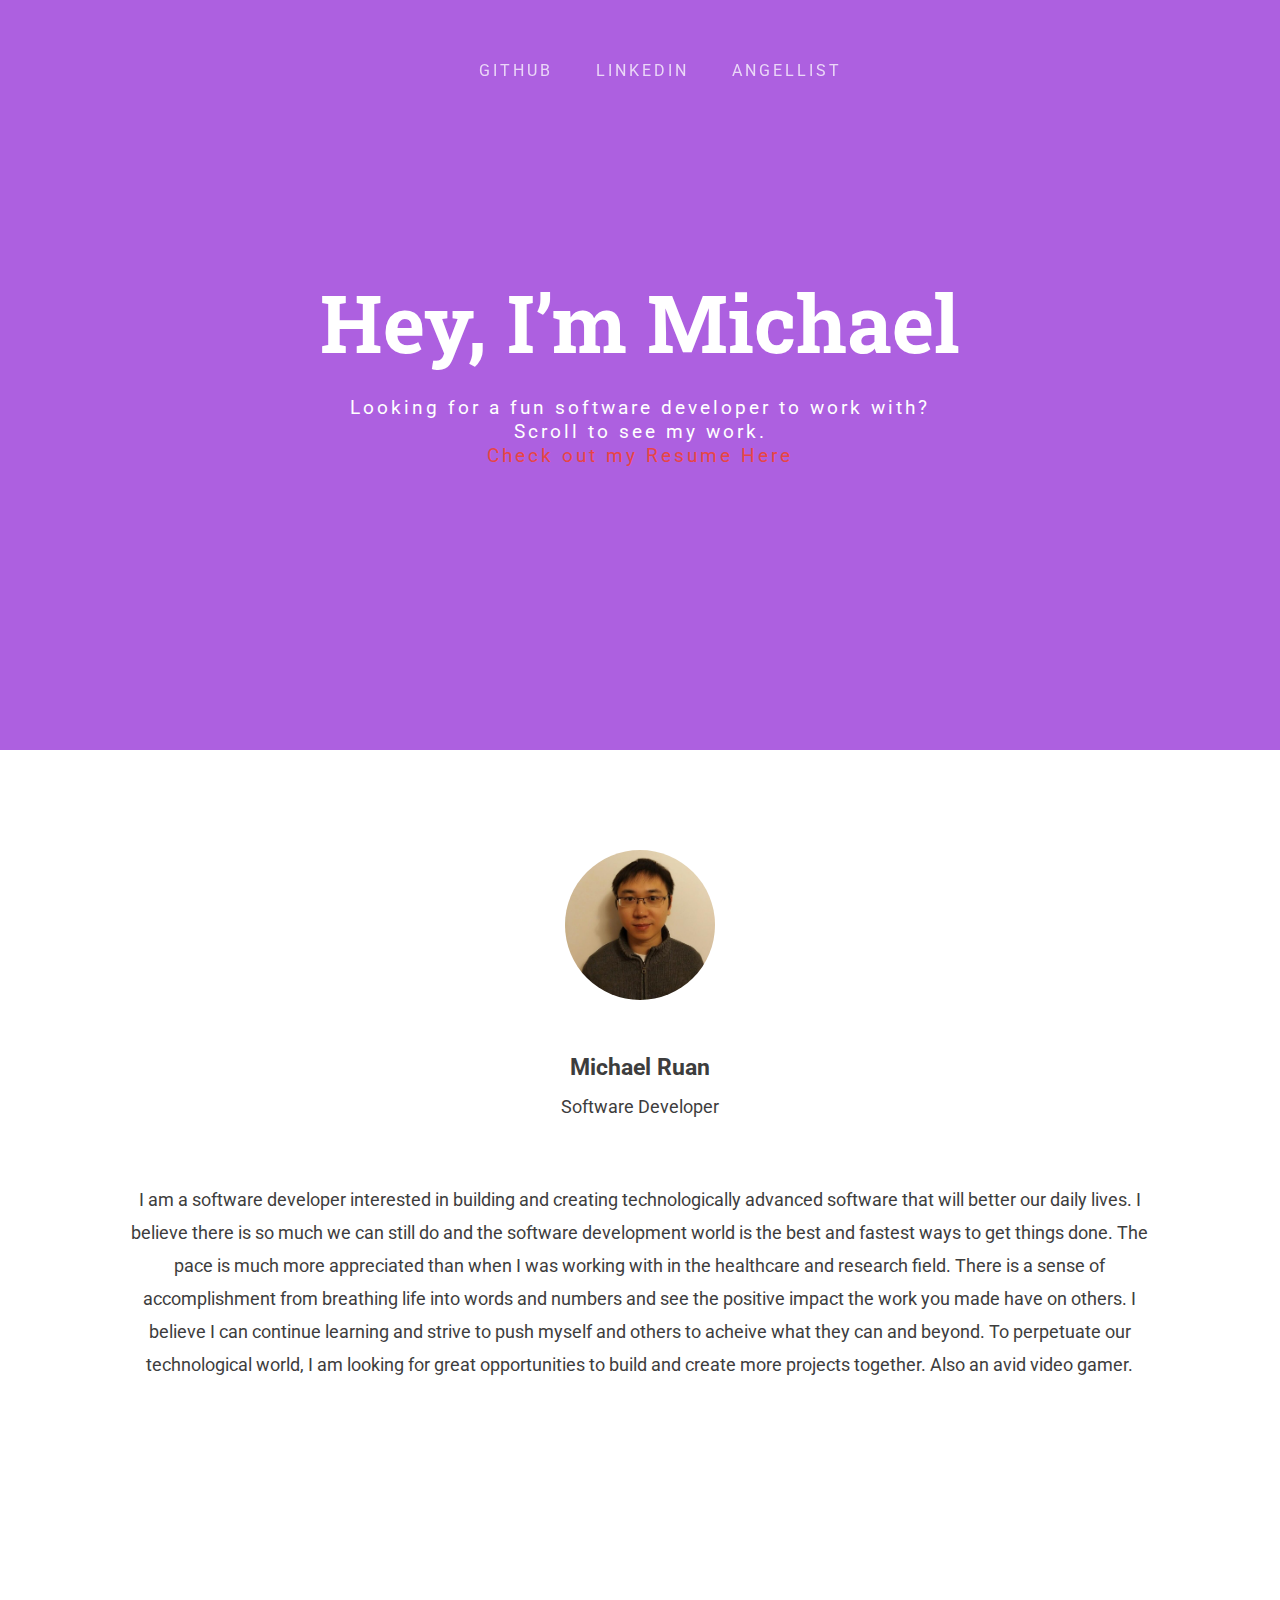
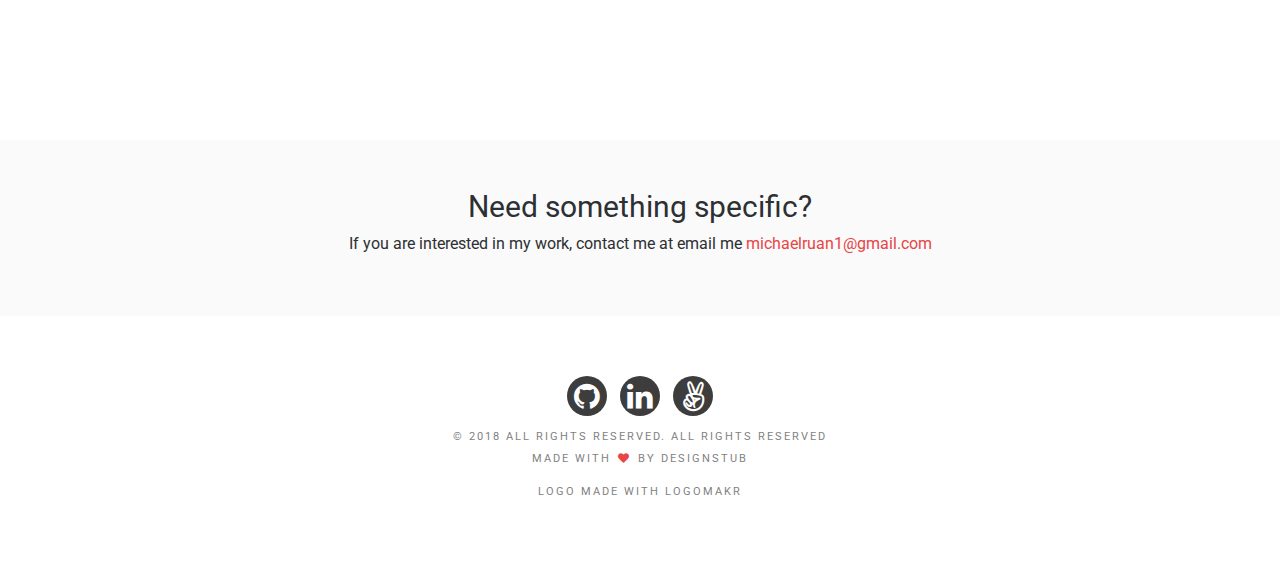
<file: index.html>
<!doctype html>
<!--[if lt IE 7]>      <html class="no-js lt-ie9 lt-ie8 lt-ie7" lang=""> <![endif]-->
<!--[if IE 7]>         <html class="no-js lt-ie9 lt-ie8" lang=""> <![endif]-->
<!--[if IE 8]>         <html class="no-js lt-ie9" lang=""> <![endif]-->
<!--[if gt IE 8]><!-->
<html class="no-js" lang="">
<!--<![endif]-->

<head>
<meta charset="utf-8">
<meta name="description" content="">
<meta name="viewport" content="width=device-width, initial-scale=1">
<title>Michael Ruan, Personal Portfolio</title>
<link rel="stylesheet" href="css/bootstrap.min.css">
<link rel="stylesheet" href="css/jquery.fancybox.css">
<link rel="stylesheet" href="css/main.css">
<link rel="stylesheet" href="css/responsive.css">
<link rel="stylesheet" href="css/animate.min.css">
<link rel="stylesheet" href="https://maxcdn.bootstrapcdn.com/font-awesome/4.4.0/css/font-awesome.min.css">
<link rel="icon" type="image/png" sizes="32x32" href="images/m-favicon.jpg">
<!-- OnSIP -->
<script>
  window.onsip=window.onsip||{};
  window.onsip.do=window.onsip.do||function(){(onsip.q=onsip.q||[]).push(arguments)};
  onsip.do('preload','124305');
</script>
<script defer src="https://js.onsip.com/onsip.js"></script>
<!-- End OnSIP -->


</head>

<body>
<!-- header section -->
<section class="banner" role="banner">
  <header id="header">
    <!-- navigation section  -->
    <div class="header-content clearfix">
      <nav class="navigation" role="navigation">
        <ul class="primary-nav">
          <li><a href="https://github.com/mi-ruan">Github</a></li>
          <li><a href="https://www.linkedin.com/in/michael-ruan-3051a994/">Linkedin</a></li>
          <li><a href="https://angel.co/michael-ruan">AngelList</a></li>
        </ul>
      </nav>
      <a href="#" class="nav-toggle">Menu<span></span></a> </div>
    <!-- navigation section  -->
  </header>

  <!-- banner text -->
  <div class="container">
    <div class="col-md-10 col-md-offset-1">
      <div class="banner-text text-center">
        <h1>Hey, I’m Michael</h1>
        <p>Looking for a fun software developer to work with?<br>
          Scroll to see my work.<br>
          <a href="images/Michael_Ruan_Resume.pdf">Check out my Resume Here</a>
        </p>
        <!-- banner text -->
      </div>
    </div>
  </div>
</section>
<!-- header section -->
<!-- description text section -->
<section id="descripton" class="section descripton">
  <section id="inner-description" class="section inner-description">
    <div class="container">
      <div class="col-md-10 col-md-offset-1 text-center"> <img src="./images/michael-pic.jpg" height= 200 alt="Mafolio">
        <h1>Michael Ruan</h1>
        <p>Software Developer</p>
      </div>
  </section>
    <div class="col-md-10 col-md-offset-1 text-center">
      <p>I am a software developer interested in building and creating technologically advanced software that will better our daily lives.
        I believe there is so much we can still do and the software development world is the best and fastest ways to get things done.
        The pace is much more appreciated than when I was working with in the healthcare and research field.
      There is a sense of accomplishment from breathing life into words and numbers and see the positive impact the work you made have on others.
      I believe I can continue learning and strive to push myself and others to acheive what they can and beyond.
      To perpetuate our technological world, I am looking for great opportunities to build and create more projects together.
      Also an avid video gamer.</p>
    </div>
  </div>
</section>
<!-- description text section -->
<!-- portfolio section -->
<section id="works" class="works section no-padding">
  <div class="container-fluid">
    <div class="row no-gutter">
      <div class="col-lg-3 col-md-6 col-sm-6 work"> <a href="http://www.korra.pw" class="work-box"> <img src="./images/Korra_front_page.PNG" alt="">
        <div class="overlay">
          <div class="overlay-caption">
            <h5>Korra</h5>
            <p>Question and Answer Website inspired by Quora</p>
          </div>
        </div>
      </a><a href="https://github.com/mi-ruan/Korra" class="link-box">Github Link</a></div>
      <div class="col-lg-3 col-md-6 col-sm-6 work"> <a href="http://www.michaelruan.xyz/SlimeAirHockey" class="work-box"> <img src="./images/SlimeAH_image.PNG" alt="">
        <div class="overlay">
          <div class="overlay-caption">
            <h5>Slime Air Hockey</h5>
            <p>JavaScript Game inspired by the Original Slime Games</p>
          </div>
        </div>
      </a><a href="https://github.com/mi-ruan/SlimeAirHockey" class="link-box">Github Link</a></div>
      <div class="col-lg-3 col-md-6 col-sm-6 work"> <a href="https://github.com/mi-ruan/Tracks" class="work-box"> <img src="./images/tracks_preview.PNG" alt="">
        <div class="overlay">
          <div class="overlay-caption">
            <h5>Tracks</h5>
            <p>Controller/View Framework inspired by Ruby on Rails</p>
          </div>
        </div>
      </a><a href="https://github.com/mi-ruan/Tracks" class="link-box">Github Link</a></div>
      <div class="col-lg-3 col-md-6 col-sm-6 work"> <a href="http://www.michaelruan.xyz/MelodicPiano" class="work-box"> <img src="./images/melodicpiano_preview.PNG" alt="">
        <div class="overlay">
          <div class="overlay-caption">
            <h5>MelodicPiano</h5>
            <p>Browser Piano App that plays notes based on yours.</p>
          </div>
        </div>
      </a><a href="https://github.com/mi-ruan/MelodicPiano" class="link-box">Github Link</a></div>
      <div class="col-lg-3 col-md-6 col-sm-6 work resume"> <a href="./images/Michael_Ruan_Resume.pdf" class="work-box"> <img src="./images/resume_preview.PNG" alt="">
        <div class="overlay">
          <div class="overlay-caption">
            <h5>Resume</h5>
            <p>Check out my Resume</p>
          </div>
        </div>
      </a><a href="./images/Michael_Ruan_Resume.pdf" class="link-box">Link</a></div>
    </div>
  </div>
</section>
<!-- portfolio section -->
<!-- hire me section -->
<section id="hireme" class="section hireme">
  <div class="container">
    <div class="col-md-8 col-md-offset-2 text-center">
      <h3>Need something specific?</h3>
      <p>If you are interested in my work, contact me at email me <a href="mailto: michaelruan1@gmail.com">michaelruan1@gmail.com</a></p>
      </div>
  </div>
</section>
<!-- hire me section -->
<!-- footer -->
<footer class="section footer">
  <div class="footer-bottom">
    <div class="container">
      <div class="col-md-12">
        <p>
        <ul class="footer-share">
          <li><a href="https://github.com/mi-ruan"><i class="fa fa-github"></i></a></li>
          <li><a href="https://www.linkedin.com/in/michael-ruan-3051a994/"><i class="fa fa-linkedin"></i></a></li>
          <li><a href="https://angel.co/michael-ruan"><i class="fa fa-angellist"></i></a></li>
        </ul>
        </p>
        <p>© 2018 All rights reserved. All Rights Reserved<br>
          Made with <i class="fa fa-heart pulse"></i> by <a href="http://www.designstub.com/">Designstub</a></p>
        <p>Logo made with <a href="http://logomakr.com/">LogoMakr</a></p>
      </div>
    </div>
  </div>
</footer>
<!-- footer -->

<!-- JS FILES -->
<script src="https://ajax.googleapis.com/ajax/libs/jquery/1.11.3/jquery.min.js"></script>
<script src="js/bootstrap.min.js"></script>
<script src="js/jquery.fancybox.pack.js"></script>
<script src="js/jquery.waypoints.min.js"></script>
<script src="js/retina.min.js"></script>
<script src="js/modernizr.js"></script>
<script src="js/main.js"></script>
</body>
</html>
</file>
<file: css/main.css>
/* ------------------------------------------------------------------------------
	Template Name: Minifolio
	Author: Designstub
	Author URI: http://www.designstub.com
	License: GNU General Public License version 3.0
	License URI: http://www.gnu.org/licenses/gpl-3.0.html
	Version: 1.0

/* ------------------------------------------------------------------------------
	Typography
-------------------------------------------------------------------------------*/

@import url(http://fonts.googleapis.com/css?family=Roboto:300,400,500,600,700);
@import url(http://fonts.googleapis.com/css?family=Roboto%20Slab:300,400,500,600,700);

p {
	font-size: 14px;
	line-height: 22.4px;
	color: #6c7279;
}
h1 {
	font-size: 65px;
	color: #2d3033;
}
h2 {
	font-size: 40px;
	color: #2d3033;
}
h3 {
	font-size: 28px;
	color: #2d3033;
	font-weight: 300;
}
h4 {
	font-size: 22px;
	color: #2d3033;
	font-weight: 400;
}
h5 {
	font-size: 14px;
	color: #2d3033;
	text-transform: uppercase;
	font-weight: 700;
}
.btn {
	background-color: #3bc492;
	color: #fff;
	font-size: 13px;
	font-weight: 600;
	letter-spacing: 5px;
	border: 0;
	-moz-border-radius: 2px;
	-webkit-border-radius: 2px;
	border-radius: 2px;
	display: inline-block;
	text-transform: uppercase;
}
.btn:hover, .btn:focus {
	background-color: #3d3d3d;
	color: #fff;
}
.btn-large {
	padding: 15px 40px;
}
/* ------------------------------------------------------------------------------
	Global Styles
-------------------------------------------------------------------------------*/
a {
	color: #e84545;
}
a:hover, a:focus {
	text-decoration: none;
	-moz-transition: background-color, color, 0.3s;
	-o-transition: background-color, color, 0.3s;
	-webkit-transition: background-color, color, 0.3s;
	transition: background-color, color, 0.3s;
}
body {
	font-family: "Roboto", sans-serif;
	font-weight: 400;
	color: #6c7279;
}
ul, ol {
	margin: 0;
	padding: 0;
}
ul li {
	list-style: none;
}
.section {
	padding: 50px 0;
}
.no-padding {
	padding: 0;
}
.no-gutter [class*=col-] {
	padding-right: 0;
	padding-left: 0;
}
.space
{
	margin-top:60px;
}
/* ------------------------------------------------------------------------------
	Header
-------------------------------------------------------------------------------*/
#header {
	position: fixed;
	width: 100%;
	z-index: 999;
}
#header .header-content {
	margin: 0 auto;
	max-width: 1170px;
	padding: 60px 0;
	width: 100%;
	-moz-transition: padding 0.3s;
	-o-transition: padding 0.3s;
	-webkit-transition: padding 0.3s;
	transition: padding 0.3s;
	display: flex;
	justify-content: space-between;
	align-items: center;
}
#header .logo {
	float: left;
}
#header.fixed {
	background-color: rgba(0, 0, 0, 0.25);
}
#header.fixed .header-content {
	border-bottom: 0;
	padding: 25px 0;
}
#header.fixed .nav-toggle {
	top: 18px;
}
.navigation.open {
	opacity: 0.9;
	visibility: visible;
	-moz-transition: opacity 0.5s;
	-o-transition: opacity 0.5s;
	-webkit-transition: opacity 0.5s;
	transition: opacity 0.5s;
}
.navigation {
	float: right;
}
.navigation li {
	display: inline-block;
}
.navigation a {
	color: rgba(255, 255, 255, 0.75);
	font-size: 16px;
	font-weight: 400;
	margin-left: 40px;
	letter-spacing: 3px;
	text-transform: uppercase;
}
.navigation a:hover, .navigation a.active {
	color: #fff;
}
.nav-toggle {
	display: none;
	height: 44px;
	overflow: hidden;
	position: fixed;
	right: 5%;
	text-indent: 100%;
	top: 32px;
	white-space: nowrap;
	width: 44px;
	z-index: 99999;
	-moz-transition: all 0.3s;
	-o-transition: all 0.3s;
	-webkit-transition: all 0.3s;
	transition: all 0.3s;
}
.nav-toggle:before, .nav-toggle:after {
	border-radius: 50%;
	content: "";
	height: 100%;
	left: 0;
	position: absolute;
	top: 0;
	width: 100%;
	-moz-transform: translateZ(0);
	-ms-transform: translateZ(0);
	-webkit-transform: translateZ(0);
	transform: translateZ(0);
	-moz-backface-visibility: hidden;
	-webkit-backface-visibility: hidden;
	backface-visibility: hidden;
	-moz-transition-property: -moz-transform;
	-o-transition-property: -o-transform;
	-webkit-transition-property: -webkit-transform;
	transition-property: transform;
}
.nav-toggle:before {
	background-color: #4b1685;
	-moz-transform: scale(1);
	-ms-transform: scale(1);
	-webkit-transform: scale(1);
	transform: scale(1);
	-moz-transition-duration: 0.3s;
	-o-transition-duration: 0.3s;
	-webkit-transition-duration: 0.3s;
	transition-duration: 0.3s;
}
.nav-toggle:after {
	background-color: #4b1685;
	-moz-transform: scale(0);
	-ms-transform: scale(0);
	-webkit-transform: scale(0);
	transform: scale(0);
	-moz-transition-duration: 0s;
	-o-transition-duration: 0s;
	-webkit-transition-duration: 0s;
	transition-duration: 0s;
}
.nav-toggle span {
	background-color: #fff;
	bottom: auto;
	display: inline-block;
	height: 3px;
	left: 50%;
	position: absolute;
	right: auto;
	top: 50%;
	width: 18px;
	z-index: 10;
	-moz-transform: translateX(-50%) translateY(-50%);
	-ms-transform: translateX(-50%) translateY(-50%);
	-webkit-transform: translateX(-50%) translateY(-50%);
	transform: translateX(-50%) translateY(-50%);
}
.nav-toggle span:before, .nav-toggle span:after {
	background-color: #fff;
	content: "";
	height: 100%;
	position: absolute;
	right: 0;
	top: 0;
	width: 100%;
	-moz-transform: translateZ(0);
	-ms-transform: translateZ(0);
	-webkit-transform: translateZ(0);
	transform: translateZ(0);
	-moz-backface-visibility: hidden;
	-webkit-backface-visibility: hidden;
	backface-visibility: hidden;
	-moz-transition: -moz-transform 0.3s;
	-o-transition: -o-transform 0.3s;
	-webkit-transition: -webkit-transform 0.3s;
	transition: transform 0.3s;
}
.nav-toggle span:before {
	-moz-transform: translateY(-6px) rotate(0deg);
	-ms-transform: translateY(-6px) rotate(0deg);
	-webkit-transform: translateY(-6px) rotate(0deg);
	transform: translateY(-6px) rotate(0deg);
}
.nav-toggle span:after {
	-moz-transform: translateY(6px) rotate(0deg);
	-ms-transform: translateY(6px) rotate(0deg);
	-webkit-transform: translateY(6px) rotate(0deg);
	transform: translateY(6px) rotate(0deg);
}
.nav-toggle.close-nav:before {
	-moz-transform: scale(0);
	-ms-transform: scale(0);
	-webkit-transform: scale(0);
	transform: scale(0);
}
.nav-toggle.close-nav:after {
	-moz-transform: scale(1);
	-ms-transform: scale(1);
	-webkit-transform: scale(1);
	transform: scale(1);
}
.nav-toggle.close-nav span {
	background-color: rgba(255, 255, 255, 0);
}
.nav-toggle.close-nav span:before, .nav-toggle.close-nav span:after {
	background-color: #fff;
}
.nav-toggle.close-nav span:before {
	-moz-transform: translateY(0) rotate(45deg);
	-ms-transform: translateY(0) rotate(45deg);
	-webkit-transform: translateY(0) rotate(45deg);
	transform: translateY(0) rotate(45deg);
}
.nav-toggle.close-nav span:after {
	-moz-transform: translateY(0) rotate(-45deg);
	-ms-transform: translateY(0) rotate(-45deg);
	-webkit-transform: translateY(0) rotate(-45deg);
	transform: translateY(0) rotate(-45deg);
}
/* ------------------------------------------------------------------------------
	Banner
-------------------------------------------------------------------------------*/

.banner {
	background-color: #a24adce0;
	min-height: 750px;
}
.banner-text {
	padding-top: 28%;
}
.banner-text h1 {
	color: #fff;
	font-family: "Roboto Slab", sans-serif;
	font-size: 80px;
	font-weight: 700;
}
.banner-text p {
	color: #fff;
	font-size: 19px;
	font-weight: 400;
	letter-spacing: 3px;
	line-height: 24px;
	margin-top: 30px;
	margin-bottom: 80px;
}
/* ------------------------------------------------------------------------------
	Description Text
-------------------------------------------------------------------------------*/

.descripton p {
	color: #3d3d3d;
	font-size: 18px;
	line-height: 33px;
	font-weight: 400;
}
/* ------------------------------------------------------------------------------
	Works
-------------------------------------------------------------------------------*/
.work {
  -moz-box-shadow: 0 0 0 1px #fff;
  -webkit-box-shadow: 0 0 0 1px #fff;
  box-shadow: 0 0 0 1px #fff;

  overflow: hidden;
  position: relative;
  visibility: hidden; }
  .work img
  {
	width:100%;
	height:100%;
  }
  .work .overlay {
    background: rgba(64, 35, 97, 0.9);
    height: 85%;
    left: 0;
    opacity: 0;
    position: absolute;
    top: 0;
    width: 100%;
    -moz-transition: opacity, 0.3s;
    -o-transition: opacity, 0.3s;
    -webkit-transition: opacity, 0.3s;
    transition: opacity, 0.3s; }
  .work .overlay-caption {
    position: absolute;
    text-align: center;
    top: 50%;
    width: 100%;
    -moz-transform: translateY(-50%);
    -ms-transform: translateY(-50%);
    -webkit-transform: translateY(-50%);
    transform: translateY(-50%); }
  .work h5, .work p, .work img {
    -moz-transition: all, 0.5s;
    -o-transition: all, 0.5s;
    -webkit-transition: all, 0.5s;
    transition: all, 0.5s; }
  .work h5, .work p {
    color: #fff;
    margin: 0;
    opacity: 0; }
  .work h5 {
    margin-bottom: 5px;
    -moz-transform: translate3d(0, -200%, 0);
    -ms-transform: translate3d(0, -200%, 0);
    -webkit-transform: translate3d(0, -200%, 0);
    transform: translate3d(0, -200%, 0); }
  .work p {
    -moz-transform: translate3d(0, 200%, 0);
    -ms-transform: translate3d(0, 200%, 0);
    -webkit-transform: translate3d(0, 200%, 0);
    transform: translate3d(0, 200%, 0); }

.work-box:hover img {
  -moz-transform: scale(1.1);
  -ms-transform: scale(1.1);
  -webkit-transform: scale(1.1);
  transform: scale(1.1); }
.work-box:hover .overlay {
  opacity: 1; }
  .work-box:hover .overlay h5, .work-box:hover .overlay p {
    opacity: 1;
    -moz-transform: translate3d(0, 0, 0);
    -ms-transform: translate3d(0, 0, 0);
    -webkit-transform: translate3d(0, 0, 0);
    transform: translate3d(0, 0, 0); }

.link-box {
	display: flex;
	position: relative;
	z-index: 5;
	justify-content: center;
	font-size: 16px;
	padding: 5px;
}

	/* ------------------------------------------------------------------------------
	Work animation
-------------------------------------------------------------------------------*/
.work:nth-child(1) {
  -moz-animation-delay: 0.1s;
  -webkit-animation-delay: 0.1s;
  animation-delay: 0.1s; }
.work:nth-child(2) {
  -moz-animation-delay: 0.2s;
  -webkit-animation-delay: 0.2s;
  animation-delay: 0.2s; }
.work:nth-child(3) {
  -moz-animation-delay: 0.3s;
  -webkit-animation-delay: 0.3s;
  animation-delay: 0.3s; }
.work:nth-child(4) {
  -moz-animation-delay: 0.4s;
  -webkit-animation-delay: 0.4s;
  animation-delay: 0.4s; }
.work:nth-child(5) {
  -moz-animation-delay: 0.8s;
  -webkit-animation-delay: 0.8s;
  animation-delay: 0.8s; }
.work:nth-child(6) {
  -moz-animation-delay: 0.7s;
  -webkit-animation-delay: 0.7s;
  animation-delay: 0.7s; }
.work:nth-child(7) {
  -moz-animation-delay: 0.6s;
  -webkit-animation-delay: 0.6s;
  animation-delay: 0.6s; }
.work:nth-child(8) {
  -moz-animation-delay: 0.5s;
  -webkit-animation-delay: 0.5s;
  animation-delay: 0.5s; }

.animated {
  visibility: visible; }

/* ------------------------------------------------------------------------------
	Hire me
-------------------------------------------------------------------------------*/
.hireme {
	background-color: #fafafa;
}
.hireme h3 {
	font-family: "Roboto", sans-serif;
	font-size: 30px;
	font-weight: 400;
	margin-top: 0;
}
.hireme p {
	color: #2d3033;
	font-family: "Roboto", sans-serif;
	font-size: 16px;
	font-weight: 400;
}
.hireme .btn {
	margin-top: 30px;
}
/* ------------------------------------------------------------------------------
	Footer
-------------------------------------------------------------------------------*/
.footer {
	text-align: center;
}
.footer p {
	font-family: "Roboto", sans-serif;
	font-size: 11px;
	color: #7f7f7f;
	letter-spacing: 2px;
	text-transform: uppercase;
}
.footer a {
	color: #7f7f7f;
}
.footer a:hover {
	color: #e84545;
}
.footer .footer-share {
	margin-top: 0;
}
.footer .footer-share li {
	background: #3d3d3d none repeat scroll 0 0;
	border-radius: 50%;
	color: #ffffff;
	width: 40px;
	height: 40px;
	border-radius: 50%;
	padding: 5px 0;
	margin: 0 5px;
	display: inline-block;
	float: none;
}
.footer .footer-share a {
	color: #fff;
}

.footer .fa-heart {
	color: #e84545;
	font-size: 11px;
	margin: 0 2px;
}

.footer .footer-share .fa {
	font-size: 30px;
}

/* ------------------------------------------------------------------------------
	Inner Page Banner
-------------------------------------------------------------------------------*/

.innerbanner {
	background-color: #a24adce0;
	min-height: 100%;
}
.innerbanner-text {
	padding-top: 20%;
	padding-bottom: 5%;
}

.innerbanner-text p {
	color: #fff;
	font-family: "Roboto Slab", sans-serif;
	font-size: 36px;
	font-weight: 400;
	letter-spacing: 3px;
	line-height: 24px;
	margin-top: 30px;
	margin-bottom: 80px;
}
/* ------------------------------------------------------------------------------
	Inner description
-------------------------------------------------------------------------------*/
.inner-description h1 {
	color: #3d3d3d;
	font-size: 23px;
	font-weight: 700;
	margin-top:55px;
}
.inner-description p {
	color: #3d3d3d;
	font-size: 18px;
	line-height: 33px;
	font-weight: 400;
}
.inner-description img
{
width:150px;
height:150px;
border-radius:50%;
}


/* ------------------------------------------------------------------------------
	Contact form
-------------------------------------------------------------------------------*/
.conForm
{
margin-top:50px;
}
.conForm input {
	background:#fafafa;
	color:#797979;
	padding:15px 30px;
	border:none;
	margin-right:3%;
	margin-bottom:30px;
	outline:none;
	font-style:normal;
	border:#f4f3f3 1px solid;
	font-size:15px;
}
.conForm input.noMarr {
	margin-right:0px;
}
.conForm textarea {
	background:#fafafa;
	color:#797979;
	padding:15px 30px;
	margin-bottom:18px;
	outline:none;
	height:300px;
	font-style:normal;
	resize:none;
	font-size:15px;
	border:#f4f3f3 1px solid;
}


.conForm .submitBnt {
	background:#3bc492;
	color: #fff;
		padding: 15px 40px;
	font-size: 13px;
	font-weight: 600;
	letter-spacing: 5px;
	border: 0;
	-moz-border-radius: 2px;
	-webkit-border-radius: 2px;
	border-radius: 2px;
	display: inline-block;
	text-transform: uppercase;
}
.conForm .submitBnt:hover {
	background:#3d3d3d;
	color:#fff;
}
.error_message {
    color: #ff675f;
    font-weight: 500;
    padding-bottom: 15px;
}
#success_page h3 {
    color: #5ed07b;
    font-size: 17px;
    font-weight: 700;
}
</file>
<file: css/responsive.css>
@media screen and (max-width: 1024px) {
  #header .header-content {
    width: 90%; }

  .nav-toggle {
    display: block; }

  .navigation {
    position: fixed;
    background-color: #000;
    width: 100%;
    height: 100%;
    top: 0;
    left: 0;
    z-index: 99999;
    visibility: hidden;
    opacity: 0;
    -webkit-transition: opacity 0.5s, visibility 0s 0.5s;
    transition: opacity 0.5s, visibility 0s 0.5s; }
    .navigation .primary-nav {
      position: relative;
      top: 45%;
      -moz-transform: translateY(-45%);
      -ms-transform: translateY(-45%);
      -webkit-transform: translateY(-45%);
      transform: translateY(-45%); }
    .navigation li {
      display: block;
      margin-bottom: 20px; }
    .navigation a {
      display: block;
      font-size: 25px;
      margin: 0;
      text-align: center; }

  .person {
    margin: 0 auto 50px; }
    .person-content {
      text-align: center; }
    .person .social-icons li {
      display: inline-block;
      float: none;
      margin-bottom: 5px; }

  .testimonials blockquote {
    padding: 20px 5% 0; }
  .testimonials p {
    font-size: 26px; }

  .flex-control-nav {
    bottom: 20px; } }
@media screen and (max-width: 768px) {
	#header .header-content {
		 padding: 45px 0;
	}
	.banner
	{
	min-height:100%!important;	
	}
  .banner-text {
    padding-top: 30%; }
    .banner-text h1 {
      font-size: 42px; }
    .banner-text p {
      font-size: 18px; }
.innerbanner-text{
	    padding-top: 30%; }
  .flexslider {
    padding-bottom: 80px; }

  .flex-control-nav {
    width: 100%; }

  .footer .footer-col {
    margin-bottom: 50px; } }
@media screen and (max-width: 640px) {
	#header .header-content {
		 padding: 45px 0;
	}
  .banner-text {
    padding-top: 35%; }
	.innerbanner-text{
	    padding-top: 35%; } }
@media screen and (max-width: 480px) {
	#header .header-content {
		 padding: 45px 0;
	}
  .banner-text {
    padding-top: 45%; }
	    .banner-text h1 {
      font-size: 32px; }
	  .innerbanner-text{
	    padding-top: 45%; } }
@media screen and (max-width: 320px) {
	#header .header-content {
		 padding: 45px 0;
	}
			
			
  .banner-text {
    padding-top: 55%; }
.innerbanner-text{
	    padding-top: 55%; }
  .testimonials blockquote {
    padding: 20px 5% 0; }
  .testimonials p {
    font-size: 26px; } }
</file>
